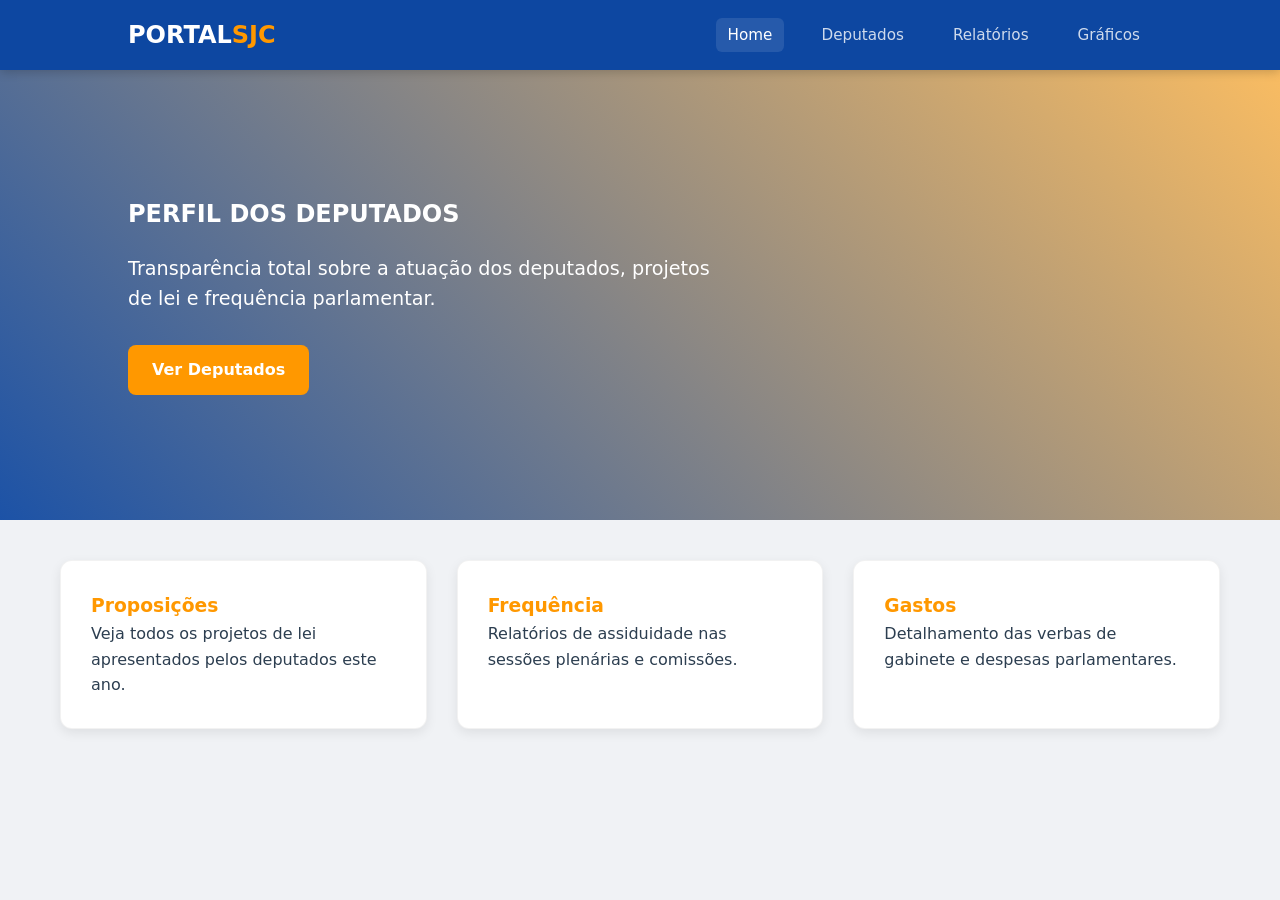
<file: src/frontend/Mockup/index.html>
<!DOCTYPE html>
<html lang="pt-br">
<head>
    <meta charset="UTF-8">
    <title>Portal Sjc | Deputados</title>
    <link rel="stylesheet" href="style.css">
</head>
<body>
    <header class="navbar">
        <a href="index.html" class="logo">PORTAL<span>SJC</span></a>
        <nav>
            <ul class="nav-links">
                <li><a href="index.html" class="active">Home</a></li>
                <li><a href="deputados.html">Deputados</a></li>
                <li><a href="relatorios.html">Relatórios</a></li>
                <li><a href="graficos.html">Gráficos</a></li>
            </ul>
        </nav>
    </header>

    <section class="hero" style="background: linear-gradient(45deg, #0d47a1ee, #ff980099), url('https://images.unsplash.com/photo-1529107386315-e1a2ed48a620?auto=format&fit=crop&w=1350&q=80'); height: 450px; background-size: cover; display: flex; align-items: center; color: white; padding: 0 10%;">
        <div>
            <h1>PERFIL DOS DEPUTADOS</h1>
            <p style="font-size: 1.2rem; max-width: 600px; margin: 20px 0 30px 0;">Transparência total sobre a atuação dos deputados, projetos de lei e frequência parlamentar.</p>
            <a href="deputados.html" class="btn" style="background: var(--secondary); color: white;">Ver Deputados</a>
        </div>
    </section>

    <main class="container">
        <div class="grid">
            <div class="card">
                <h3 style="color: var(--secondary);">Proposições</h3>
                <p>Veja todos os projetos de lei apresentados pelos deputados este ano.</p>
            </div>
            <div class="card">
                <h3 style="color: var(--secondary);">Frequência</h3>
                <p>Relatórios de assiduidade nas sessões plenárias e comissões.</p>
            </div>
            <div class="card">
                <h3 style="color: var(--secondary);">Gastos</h3>
                <p>Detalhamento das verbas de gabinete e despesas parlamentares.</p>
            </div>
        </div>
    </main>
</body>
</html>
</file>
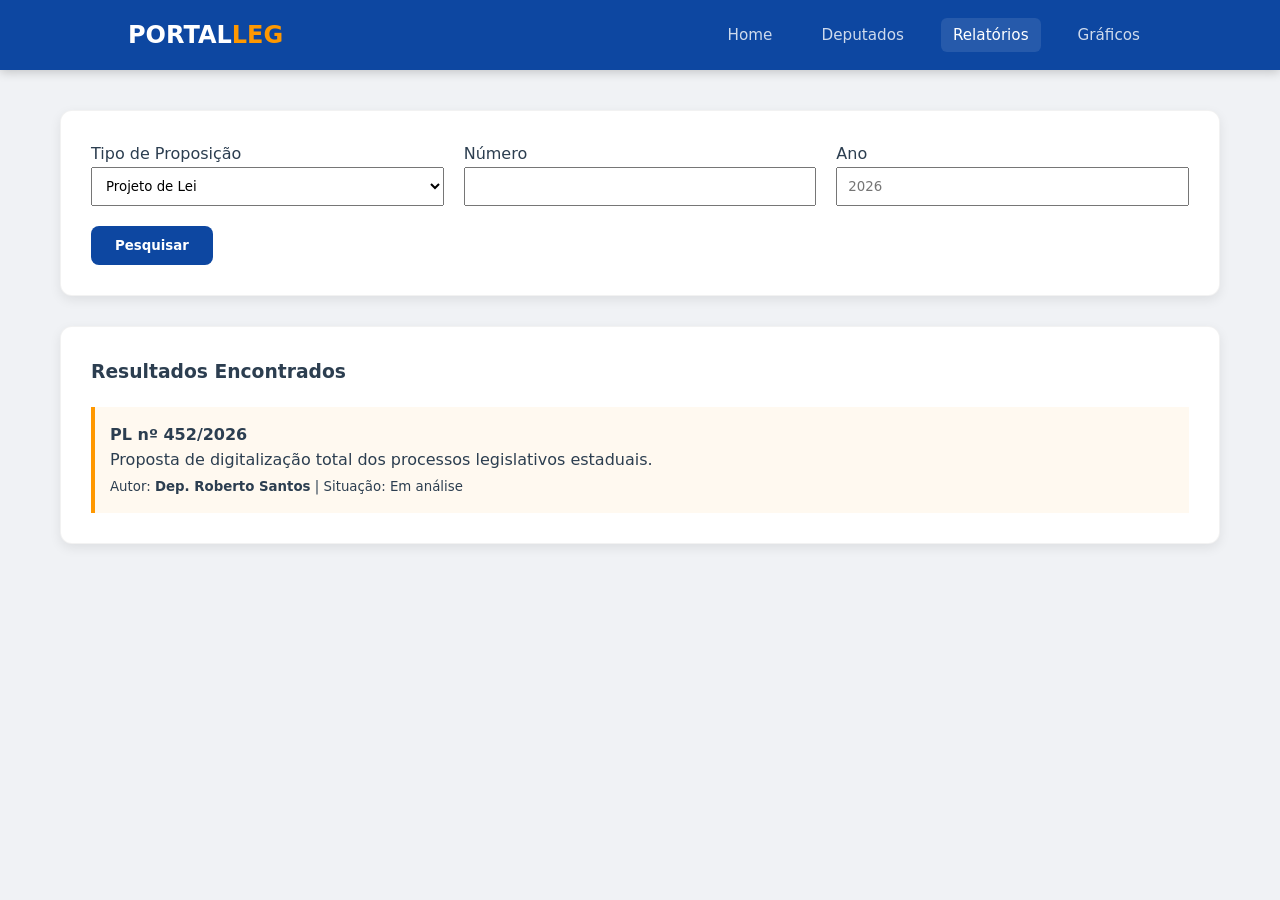
<file: src/frontend/Mockup/relatorios.html>
<!DOCTYPE html>
<html lang="pt-br">
<head>
    <meta charset="UTF-8">
    <title>Relatórios Legislativos</title>
    <link rel="stylesheet" href="style.css">
</head>
<body>
    <header class="navbar">
        <a href="index.html" class="logo">PORTAL<span>LEG</span></a>
        <nav><ul class="nav-links">
            <li><a href="index.html">Home</a></li>
            <li><a href="deputados.html">Deputados</a></li>
            <li><a href="relatorios.html" class="active">Relatórios</a></li>
            <li><a href="graficos.html">Gráficos</a></li>
        </ul></nav>
    </header>

    <main class="container">
        <div class="card" style="margin-bottom: 30px;">
            <div style="display: grid; grid-template-columns: repeat(3, 1fr); gap: 20px;">
                <div><label>Tipo de Proposição</label><select style="width:100%; padding:10px;"><option>Projeto de Lei</option></select></div>
                <div><label>Número</label><input type="text" style="width:100%; padding:10px;"></div>
                <div><label>Ano</label><input type="text" placeholder="2026" style="width:100%; padding:10px;"></div>
            </div>
            <button class="btn btn-primary" style="margin-top: 20px;">Pesquisar</button>
        </div>

        <div class="card">
            <h3>Resultados Encontrados</h3>
            <div style="margin-top: 20px; padding: 15px; border-left: 4px solid var(--secondary); background: #fff9f0;">
                <h4>PL nº 452/2026</h4>
                <p>Proposta de digitalização total dos processos legislativos estaduais.</p>
                <small>Autor: <strong>Dep. Roberto Santos</strong> | Situação: Em análise</small>
            </div>
        </div>
    </main>
</body>
</html>
</file>
<file: src/frontend/Mockup/style.css>
:root {
    --primary: #0d47a1;
    --primary-light: #1565c0;
    --secondary: #ff9800;
    --accent: #00e5ff;
    --bg: #f0f2f5;
    --white: #ffffff;
    --text-dark: #2c3e50;
    --text-light: #7f8c8d;
    --shadow: 0 4px 12px rgba(0,0,0,0.08);
    --radius: 12px;
}

* { margin: 0; padding: 0; box-sizing: border-box; font-family: 'Segoe UI', system-ui, sans-serif; }

body { background-color: var(--bg); color: var(--text-dark); line-height: 1.6; }

/* Navegação Padronizada */
.navbar {
    background: var(--primary);
    padding: 0 10%;
    display: flex;
    justify-content: space-between;
    align-items: center;
    height: 70px;
    position: sticky;
    top: 0;
    z-index: 1000;
    box-shadow: 0 2px 10px rgba(0,0,0,0.2);
}

.logo { font-size: 1.5rem; font-weight: 800; color: white; text-decoration: none; }
.logo span { color: var(--secondary); }

.nav-links { display: flex; list-style: none; gap: 25px; }
.nav-links a { 
    color: rgba(255,255,255,0.8); 
    text-decoration: none; 
    font-size: 0.95rem; 
    font-weight: 500;
    transition: 0.3s;
    padding: 8px 12px;
    border-radius: 6px;
}

.nav-links a:hover, .nav-links a.active { color: white; background: rgba(255,255,255,0.1); }

/* Containers */
.container { max-width: 1200px; margin: 40px auto; padding: 0 20px; }

/* Cards Genéricos */
.card {
    background: var(--white);
    border-radius: var(--radius);
    padding: 30px;
    box-shadow: var(--shadow);
    border: 1px solid rgba(0,0,0,0.05);
}

/* Botões */
.btn {
    padding: 12px 24px;
    border-radius: 8px;
    border: none;
    cursor: pointer;
    font-weight: 600;
    transition: 0.3s;
    text-decoration: none;
    display: inline-block;
}

.btn-primary { background: var(--primary); color: white; }
.btn-primary:hover { background: var(--primary-light); transform: translateY(-2px); }

/* Grid de Vereadores */
.grid { display: grid; grid-template-columns: repeat(auto-fill, minmax(280px, 1fr)); gap: 30px; }

.v-card {
    background: var(--white);
    border-radius: var(--radius);
    overflow: hidden;
    transition: 0.3s;
    text-align: center;
}

.v-card:hover { transform: translateY(-8px); box-shadow: 0 12px 20px rgba(0,0,0,0.1); }
.v-card img { width: 100%; height: 320px; object-fit: cover; }
.v-card-body { padding: 20px; }
.v-card h3 { margin-bottom: 5px; color: var(--primary); }

/* Footer */
footer { text-align: center; padding: 40px; color: var(--text-light); font-size: 0.9rem; }
</file>
